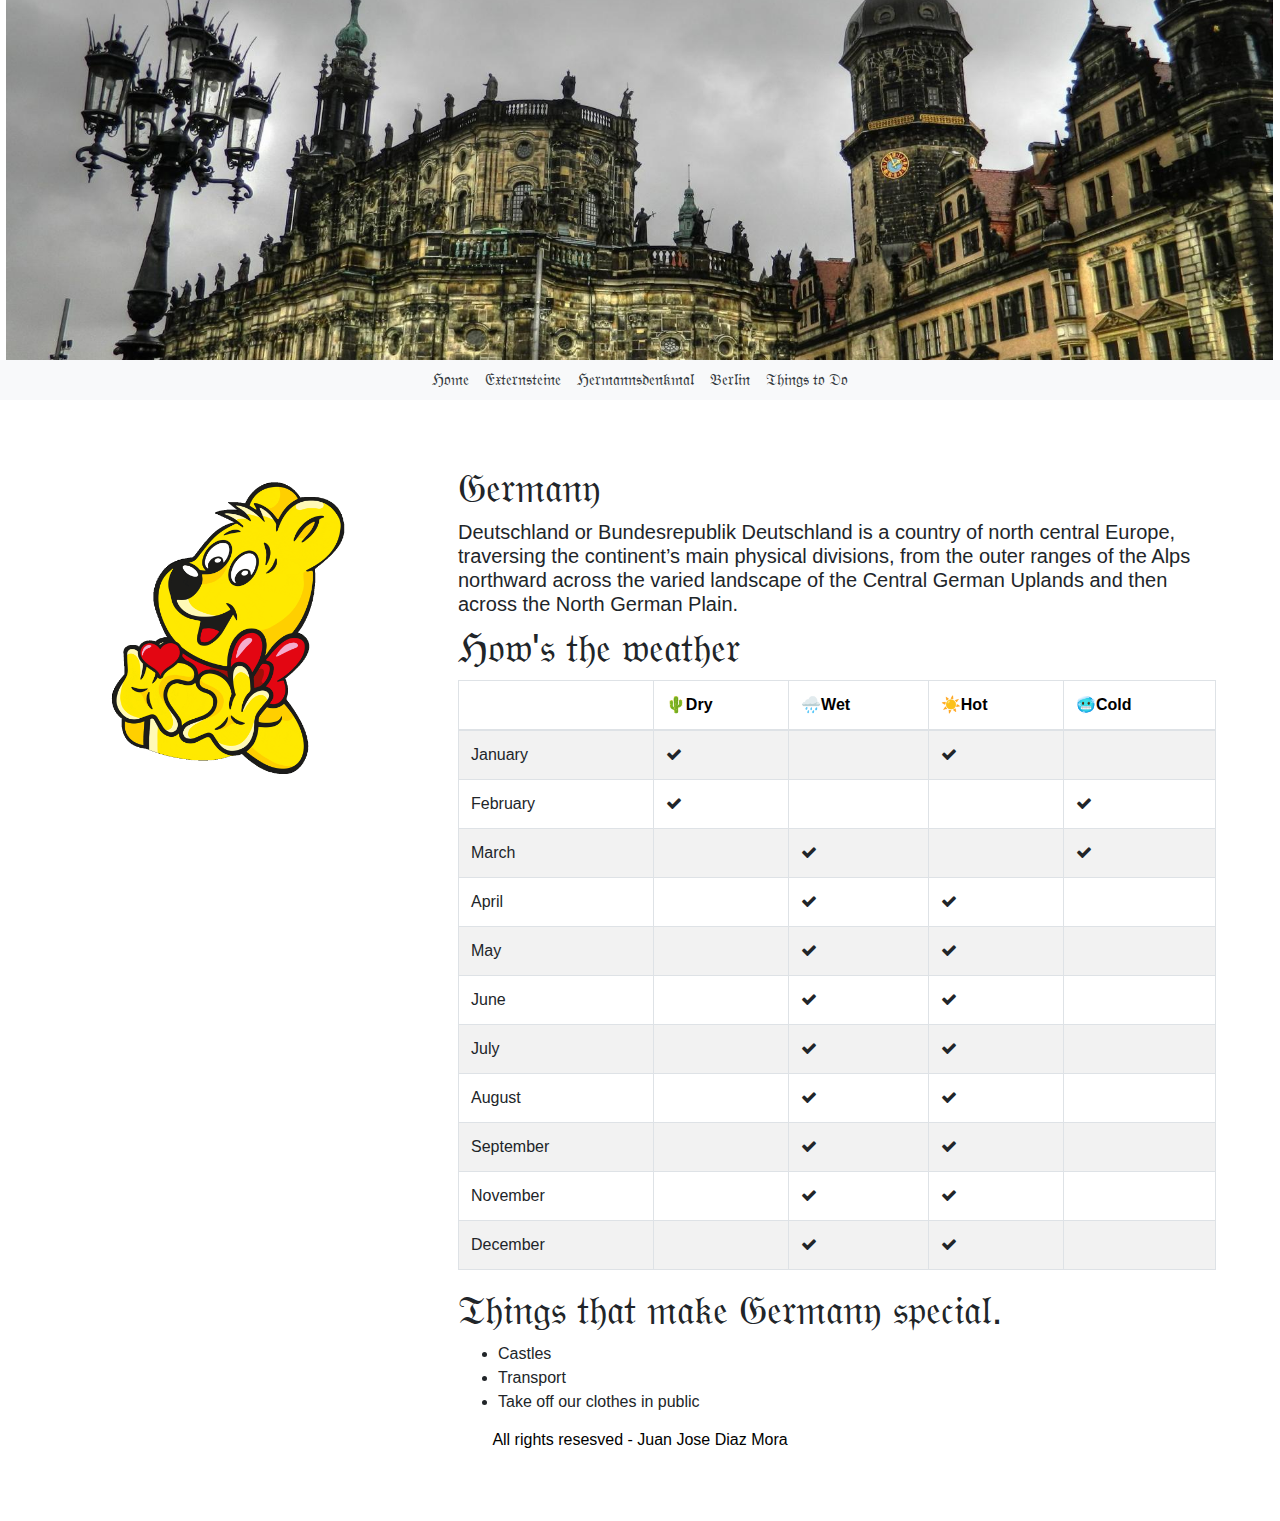
<file: index.html>
<!DOCTYPE html>
<html style="height:100%">
<head>
    <meta charset="UTF-8">
    <meta name="viewport" content="width=device-width, initial-scale=1.0">
    <link rel="stylesheet" type="text/css" href="styles.css">
    <link rel="stylesheet" href="https://maxcdn.bootstrapcdn.com/bootstrap/4.1.3/css/bootstrap.min.css">
    <link href="https://maxcdn.bootstrapcdn.com/font-awesome/4.7.0/css/font-awesome.min.css" rel="stylesheet">
    <script src="https://ajax.googleapis.com/ajax/libs/jquery/3.3.1/jquery.min.js"></script>
    <script src="https://cdnjs.cloudflare.com/ajax/libs/popper.js/1.14.3/umd/popper.min.js"></script>
    <script src="https://maxcdn.bootstrapcdn.com/bootstrap/4.1.3/js/bootstrap.min.js"></script>
    <title>PROJECT 0 - Juan Jose Diaz Mora</title>
</head>
<body style="height:100%">
    <header class="container-fluid text-center">
    </header>
    <nav class="nav navbar-expand-sm justify-content-center bg-light">
     <ul class="navbar-nav">
        <li class="nav-item">
            <a class="nav-link text-dark" href="index.html">ℌ𝔬𝔪𝔢</a>
        </li>
        <li class="nav-item">
            <a class="nav-link text-dark" href="Externsteine.html">𝔈𝔵𝔱𝔢𝔯𝔫𝔰𝔱𝔢𝔦𝔫𝔢</a>
        </li>
        <li class="nav-item">
                <a class="nav-link text-dark" href="Hermannsdenkmal.html">ℌ𝔢𝔯𝔪𝔞𝔫𝔫𝔰𝔡𝔢𝔫𝔨𝔪𝔞𝔩</a>
        </li>
        <li class="nav-item">
                <a class="nav-link text-dark" href="Berlin.html">𝔅𝔢𝔯𝔩𝔦𝔫</a>
        </li>
        <li class="nav-item">
                <a class="nav-link text-dark"  href="Things to do.html">𝔗𝔥𝔦𝔫𝔤𝔰 𝔱𝔬 𝔇𝔬</a>
        </li>
     </ul>
    </nav>
    <main class="row">
        <div class="col-sm-4">
            <img class="img-responsive" src="giphy.gif">
        </div>
        <div class="col-sm-8 ">
                <h1>𝔊𝔢𝔯𝔪𝔞𝔫𝔶</h1>
                <h5>
Deutschland or Bundesrepublik Deutschland is a country of north central Europe, traversing the continent’s main physical divisions, from the outer ranges of the Alps northward across the varied landscape of the Central German Uplands and then across the North German Plain.

                </h5>
                    <h1>ℌ𝔬𝔴'𝔰 𝔱𝔥𝔢 𝔴𝔢𝔞𝔱𝔥𝔢𝔯</h1>
                 <table class="table table-striped table-bordered tabelka">

                    <thead>
                        <tr>
                            <th></th><th>🌵Dry</th><th>🌧️Wet</th><th>☀️Hot</th><th>🥶Cold</th>
                        </tr>
                    </thead>
                    <tbody>
                        <tr>
                            <td>January</td><td><span class="fa fa-check"></span></td><td></td><td><span class="fa fa-check"></span></td><td></td>
                        </tr>
                        <tr>
                            <td>February</td><td><span class="fa fa-check"></span></td><td></td><td></td><td><span class="fa fa-check"></span></td>

                        </tr>
                        <tr>
                            <td>March</td><td></td><td><span class="fa fa-check"></span></td><td></td><td><span class="fa fa-check"></span></td>
                        </tr>
                        <tr>
                             <td>April</td><td></td><td><span class="fa fa-check"></span></td><td><span class="fa fa-check"></span></td><td></td>
                        </tr>
                        <tr>
                             <td>May</td><td></td><td><span class="fa fa-check"></span></td><td><span class="fa fa-check"></span></td><td></td>
                        </tr>
                        <tr>
                             <td>June</td><td></td><td><span class="fa fa-check"></span></td><td><span class="fa fa-check"></span></td><td></td>
                        </tr>
                        <tr>
                             <td>July</td><td></td><td><span class="fa fa-check"></span></td><td><span class="fa fa-check"></span></td><td></td>
                        </tr>
                        <tr>
                             <td>August</td><td></td><td><span class="fa fa-check"></span></td><td><span class="fa fa-check"></span></td><td></td>
                        </tr>
                        <tr>
                             <td>September</td><td></td><td><span class="fa fa-check"></span></td><td><span class="fa fa-check"></span></td><td></td>
                        </tr>
                        <tr>
                             <td>November</td><td></td><td><span class="fa fa-check"></span></td><td><span class="fa fa-check"></span></td><td></td>
                        </tr>
                        <tr>
                             <td>December</td><td></td><td><span class="fa fa-check"></span></td><td><span class="fa fa-check"></span></td><td></td>
                        </tr>
                    </tbody>

                 </table>
                 <h1>𝔗𝔥𝔦𝔫𝔤𝔰 𝔱𝔥𝔞𝔱 𝔪𝔞𝔨𝔢 𝔊𝔢𝔯𝔪𝔞𝔫𝔶 𝔰𝔭𝔢𝔠𝔦𝔞𝔩.</h1>
                 <ul>
  <li>Castles</li>
  <li>Transport</li>
  <li>Take off our clothes in public</li>
</ul>

        </div>
        <div class="col-sm-12" id="footer">
            <h6>All rights resesved - Juan Jose Diaz Mora</h6>

        </div>
    </main>
</body>
</html>
</file>
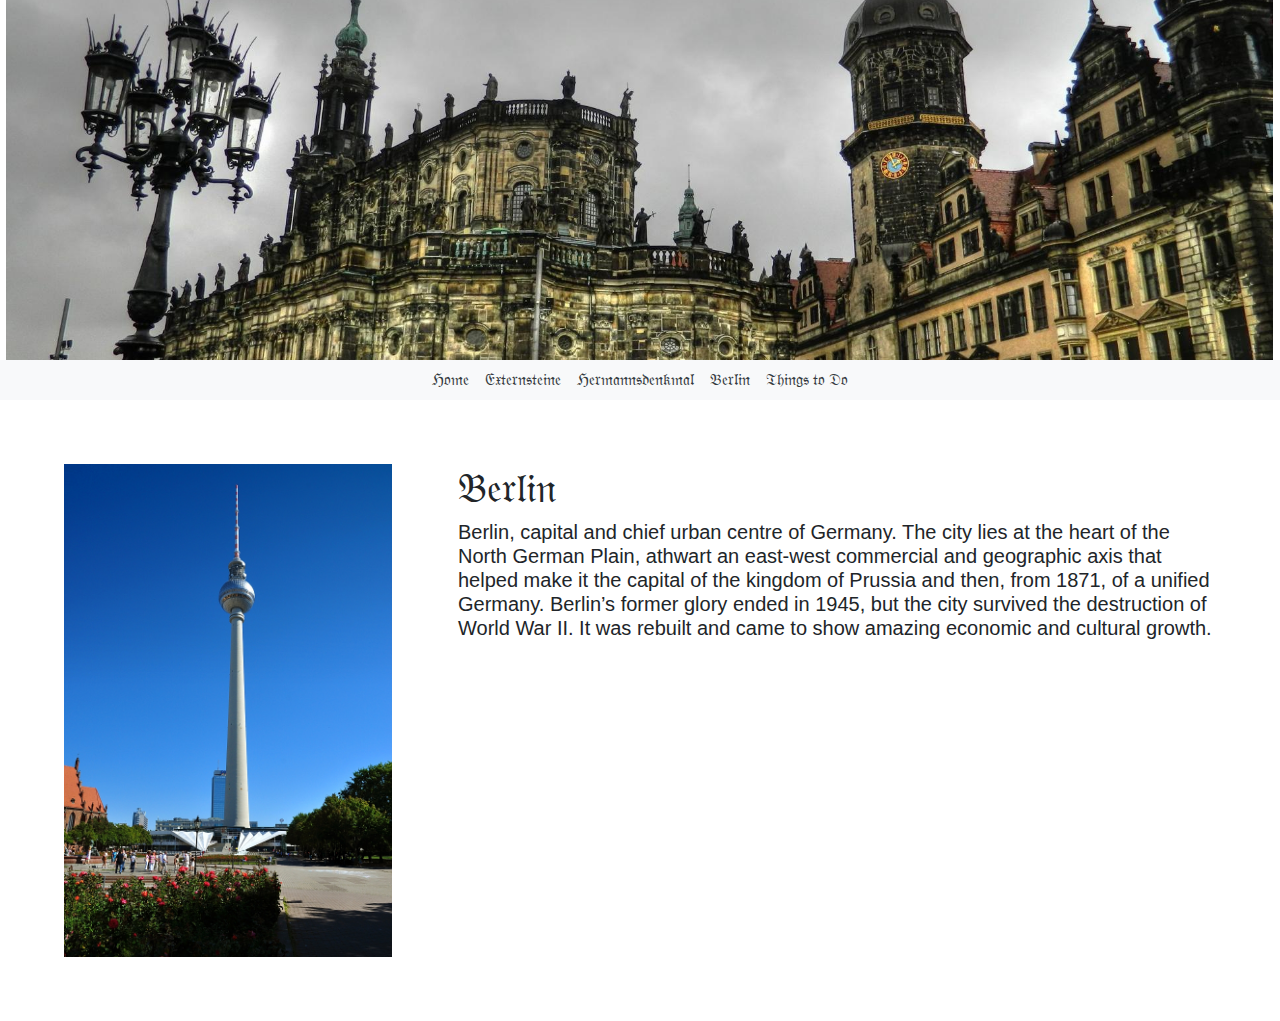
<file: Berlin.html>
<!DOCTYPE html>
<html style="height:100%">
<head>
    <meta charset="UTF-8">
    <meta name="viewport" content="width=device-width, initial-scale=1.0">
    <link rel="stylesheet" type="text/css" href="styles.css">
    <link rel="stylesheet" href="https://maxcdn.bootstrapcdn.com/bootstrap/4.1.3/css/bootstrap.min.css">
    <script src="https://ajax.googleapis.com/ajax/libs/jquery/3.3.1/jquery.min.js"></script>
    <script src="https://cdnjs.cloudflare.com/ajax/libs/popper.js/1.14.3/umd/popper.min.js"></script>
    <script src="https://maxcdn.bootstrapcdn.com/bootstrap/4.1.3/js/bootstrap.min.js"></script>
    <title>𝔊𝔢𝔯𝔪𝔞𝔫𝔶</title>
</head>
<body style="height:100%">
    <header class="container-fluid text-center">
    </header>
    <nav class="nav navbar-expand-sm justify-content-center bg-light">
     <ul class="navbar-nav">
        <li class="nav-item">
            <a class="nav-link text-dark" href="index.html">ℌ𝔬𝔪𝔢</a>
        </li>
        <li class="nav-item">
            <a class="nav-link text-dark" href="Externsteine.html">𝔈𝔵𝔱𝔢𝔯𝔫𝔰𝔱𝔢𝔦𝔫𝔢</a>
        </li>
        <li class="nav-item">
                <a class="nav-link text-dark" href="Hermannsdenkmal.html">ℌ𝔢𝔯𝔪𝔞𝔫𝔫𝔰𝔡𝔢𝔫𝔨𝔪𝔞𝔩</a>
        </li>
        <li class="nav-item">
                <a class="nav-link text-dark" href="Berlin.html">𝔅𝔢𝔯𝔩𝔦𝔫</a>
        </li>
        <li class="nav-item">
                <a class="nav-link text-dark"  href="Things to do.html">𝔗𝔥𝔦𝔫𝔤𝔰 𝔱𝔬 𝔇𝔬</a>
        </li>
     </ul>
    </nav>
    <main class="row">
        <div class="col-sm-4">
            <img class="img-responsive" src="berlin-fernsehturm.jpg">
        </div>
        <div class="col-sm-8 ">
                <h1>𝔅𝔢𝔯𝔩𝔦𝔫</h1>
                <h5>
                        Berlin, capital and chief urban centre of Germany. The city lies at the heart of the North German Plain, athwart an east-west commercial and geographic axis that helped make it the capital of the kingdom of Prussia and then, from 1871, of a unified Germany. Berlin’s former glory ended in 1945, but the city survived the destruction of World War II. It was rebuilt and came to show amazing economic and cultural growth.</h5>
        </div>
    </main>
</body>
</html>
</file>
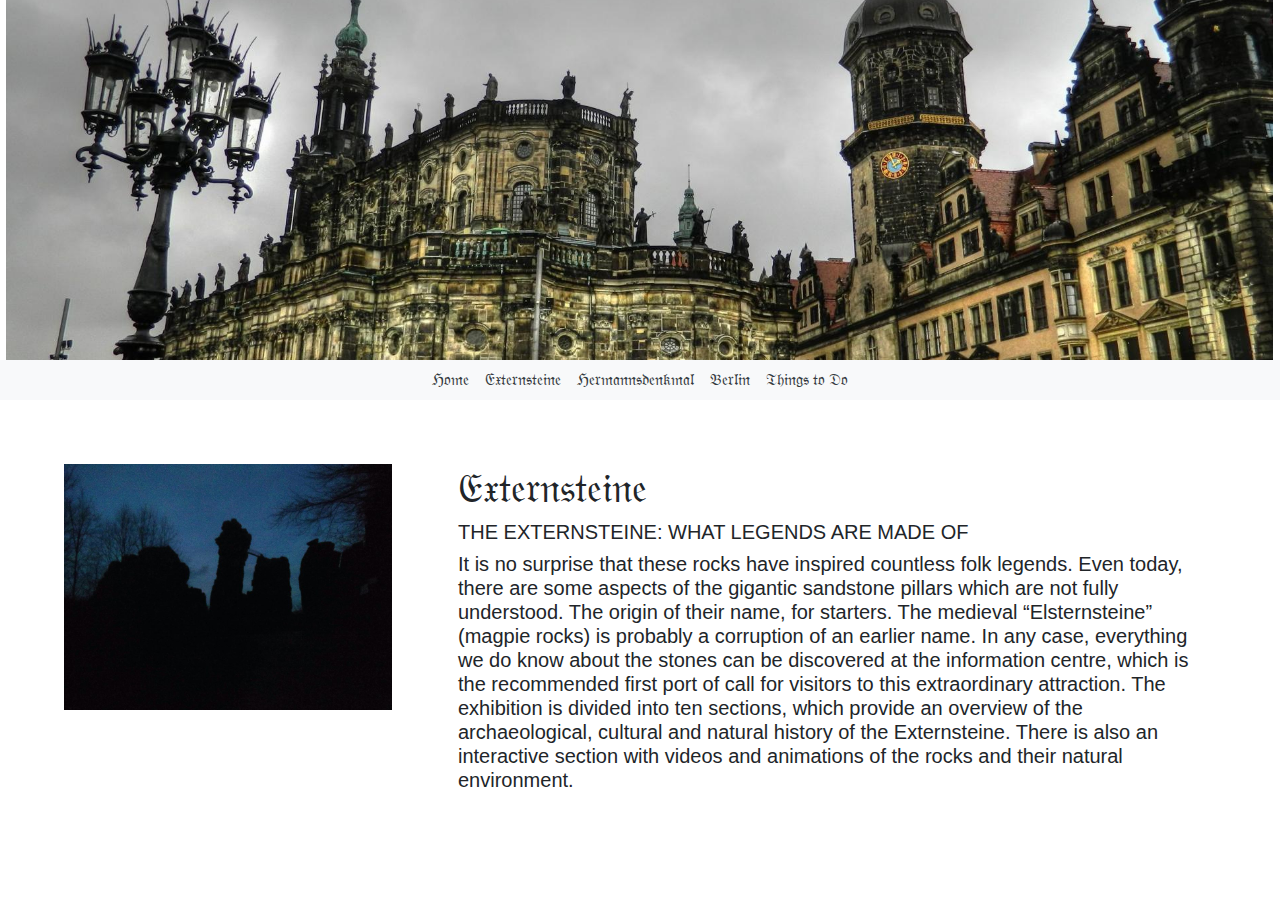
<file: Externsteine.html>
<!DOCTYPE html>
<html style="height:100%">
<head>
    <meta charset="UTF-8">
    <meta name="viewport" content="width=device-width, initial-scale=1.0">
    <link rel="stylesheet" type="text/css" href="styles.css">
    <link rel="stylesheet" href="https://maxcdn.bootstrapcdn.com/bootstrap/4.1.3/css/bootstrap.min.css">
    <script src="https://ajax.googleapis.com/ajax/libs/jquery/3.3.1/jquery.min.js"></script>
    <script src="https://cdnjs.cloudflare.com/ajax/libs/popper.js/1.14.3/umd/popper.min.js"></script>
    <script src="https://maxcdn.bootstrapcdn.com/bootstrap/4.1.3/js/bootstrap.min.js"></script>
    <title>𝔊𝔢𝔯𝔪𝔞𝔫𝔶</title>
</head>
<body style="height:100%">
    <header class="container-fluid text-center">
    </header>
    <nav class="nav navbar-expand-sm justify-content-center bg-light">
     <ul class="navbar-nav">
        <li class="nav-item">
            <a class="nav-link text-dark" href="index.html">ℌ𝔬𝔪𝔢</a>
        </li>
        <li class="nav-item">
            <a class="nav-link text-dark" href="Externsteine.html">𝔈𝔵𝔱𝔢𝔯𝔫𝔰𝔱𝔢𝔦𝔫𝔢</a>
        </li>
        <li class="nav-item">
                <a class="nav-link text-dark" href="Hermannsdenkmal.html">ℌ𝔢𝔯𝔪𝔞𝔫𝔫𝔰𝔡𝔢𝔫𝔨𝔪𝔞𝔩</a>
        </li>
        <li class="nav-item">
                <a class="nav-link text-dark" href="Berlin.html">𝔅𝔢𝔯𝔩𝔦𝔫</a>
        </li>
        <li class="nav-item">
                <a class="nav-link text-dark"  href="Things to do.html">𝔗𝔥𝔦𝔫𝔤𝔰 𝔱𝔬 𝔇𝔬</a>
        </li>
     </ul>
    </nav>
    <main class="row">
        <div class="col-sm-4">
            <img class="img-responsive" src="81979749_1245853778945903_1908217041483988992_o.jpg">
        </div>
        <div class="col-sm-8 ">
                <h1>𝔈𝔵𝔱𝔢𝔯𝔫𝔰𝔱𝔢𝔦𝔫𝔢</h1>
                <h5>THE EXTERNSTEINE: WHAT LEGENDS ARE MADE OF</h5>
                <h5>
It is no surprise that these rocks have inspired countless folk legends. Even today, there are some aspects of the gigantic sandstone pillars which are not fully understood. The origin of their name, for starters. The medieval “Elsternsteine” (magpie rocks) is probably a corruption of an earlier name. In any case, everything we do know about the stones can be discovered at the information centre, which is the recommended first port of call for visitors to this extraordinary attraction. The exhibition is divided into ten sections, which provide an overview of the archaeological, cultural and natural history of the Externsteine. There is also an interactive section with videos and animations of the rocks and their natural environment.</h5>
        </div>
    </main>
</body>
</html>
</file>
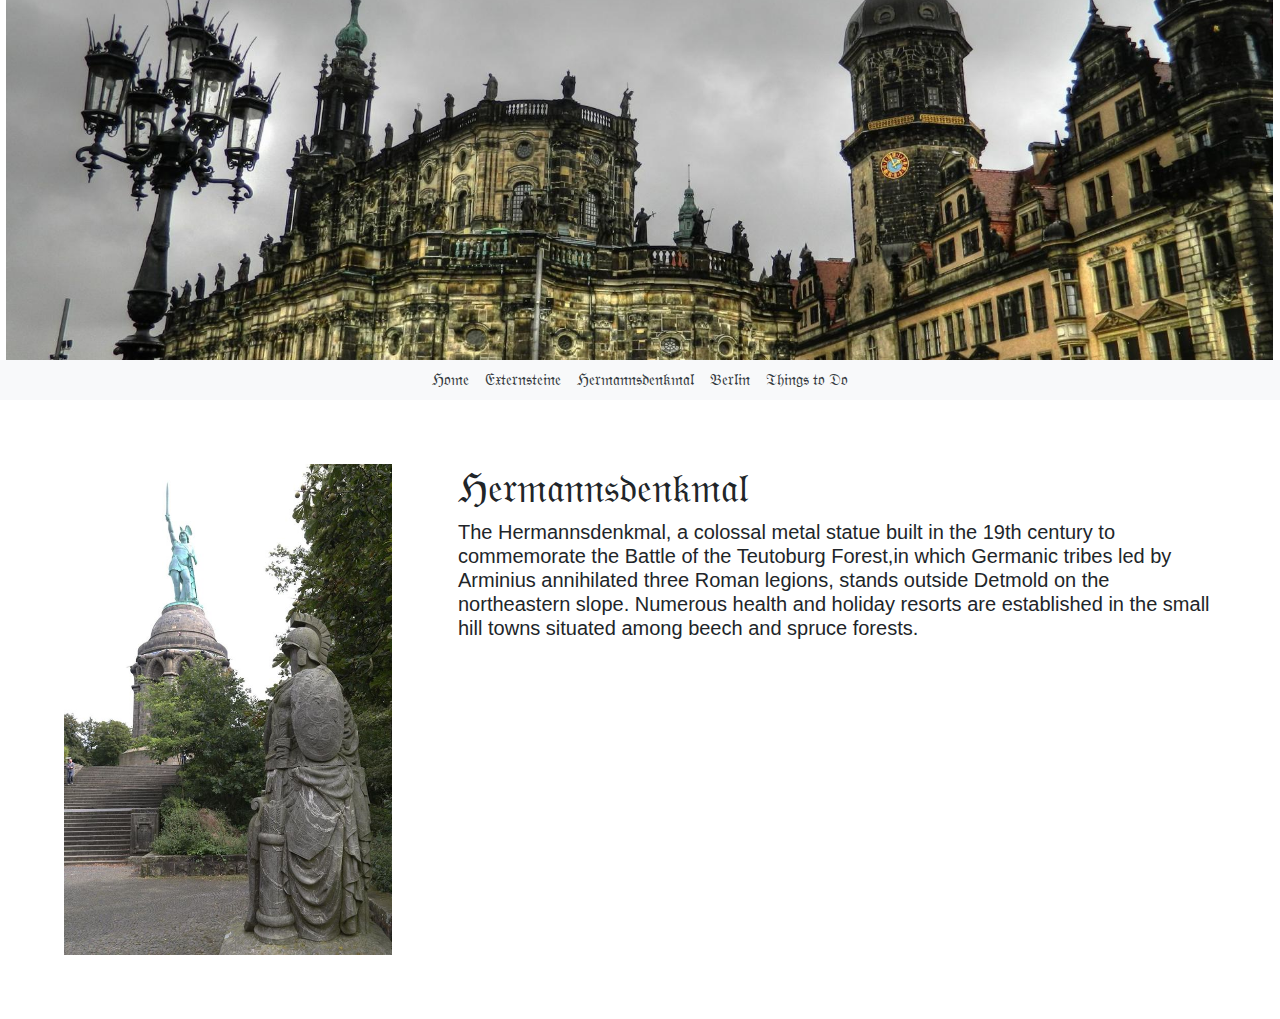
<file: Hermannsdenkmal.html>
<!DOCTYPE html>
<html style="height:100%">
<head>
    <meta charset="UTF-8">
    <meta name="viewport" content="width=device-width, initial-scale=1.0">
    <link rel="stylesheet" type="text/css" href="styles.css">
    <link rel="stylesheet" href="https://maxcdn.bootstrapcdn.com/bootstrap/4.1.3/css/bootstrap.min.css">
    <script src="https://ajax.googleapis.com/ajax/libs/jquery/3.3.1/jquery.min.js"></script>
    <script src="https://cdnjs.cloudflare.com/ajax/libs/popper.js/1.14.3/umd/popper.min.js"></script>
    <script src="https://maxcdn.bootstrapcdn.com/bootstrap/4.1.3/js/bootstrap.min.js"></script>
    <title>𝔊𝔢𝔯𝔪𝔞𝔫𝔶</title>
</head>
<body style="height:100%">
    <header class="container-fluid text-center">
    </header>
    <nav class="nav navbar-expand-sm justify-content-center bg-light">
     <ul class="navbar-nav">
        <li class="nav-item">
            <a class="nav-link text-dark" href="index.html">ℌ𝔬𝔪𝔢</a>
        </li>
        <li class="nav-item">
            <a class="nav-link text-dark" href="Externsteine.html">𝔈𝔵𝔱𝔢𝔯𝔫𝔰𝔱𝔢𝔦𝔫𝔢</a>
        </li>
        <li class="nav-item">
                <a class="nav-link text-dark" href="Hermannsdenkmal.html">ℌ𝔢𝔯𝔪𝔞𝔫𝔫𝔰𝔡𝔢𝔫𝔨𝔪𝔞𝔩</a>
        </li>
        <li class="nav-item">
                <a class="nav-link text-dark" href="Berlin.html">𝔅𝔢𝔯𝔩𝔦𝔫</a>
        </li>
        <li class="nav-item">
                <a class="nav-link text-dark"  href="Things to do.html">𝔗𝔥𝔦𝔫𝔤𝔰 𝔱𝔬 𝔇𝔬</a>
        </li>
     </ul>
    </nav>
    <main class="row">
        <div class="col-sm-4">
            <img class="img-responsive" src="80494435_1235103703354244_5608299043064119296_o.jpg">
        </div>
        <div class="col-sm-8 ">
                <h1>ℌ𝔢𝔯𝔪𝔞𝔫𝔫𝔰𝔡𝔢𝔫𝔨𝔪𝔞𝔩</h1>
                <h5>
                        The Hermannsdenkmal, a colossal metal statue built in the 19th century to commemorate the Battle of the Teutoburg Forest,in which Germanic tribes led by Arminius annihilated three Roman legions, stands outside Detmold on the northeastern slope. Numerous health and holiday resorts are established in the small hill towns situated among beech and spruce forests.</h5>
        </div>
    </main>
</body>
</html>
</file>
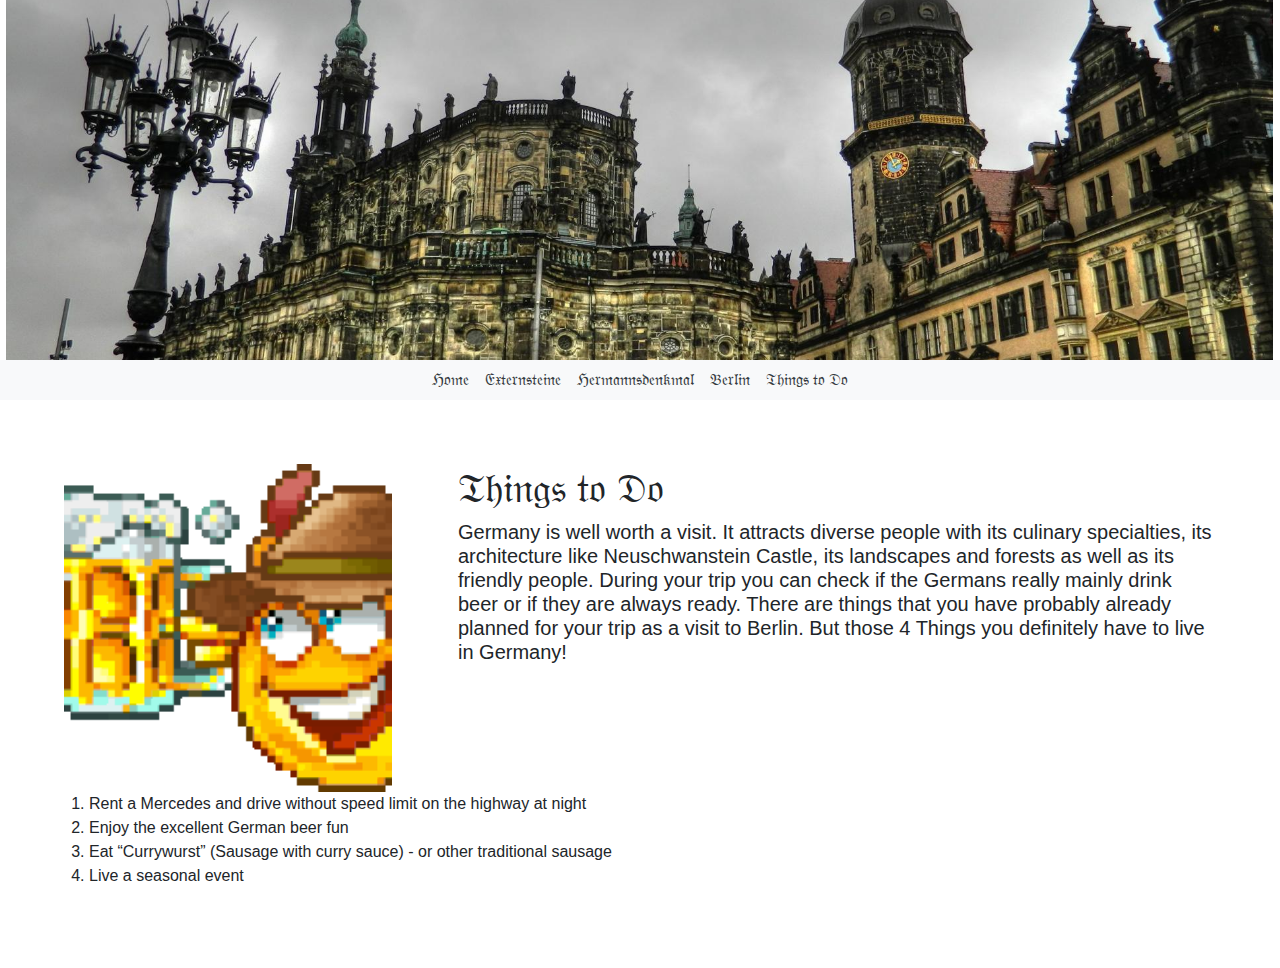
<file: Things to do.html>
<!DOCTYPE html>
<html style="height:100%">
<head>
    <meta charset="UTF-8">
    <meta name="viewport" content="width=device-width, initial-scale=1.0">
    <link rel="stylesheet" type="text/css" href="styles.css">
    <link rel="stylesheet" href="https://maxcdn.bootstrapcdn.com/bootstrap/4.1.3/css/bootstrap.min.css">
    <script src="https://ajax.googleapis.com/ajax/libs/jquery/3.3.1/jquery.min.js"></script>
    <script src="https://cdnjs.cloudflare.com/ajax/libs/popper.js/1.14.3/umd/popper.min.js"></script>
    <script src="https://maxcdn.bootstrapcdn.com/bootstrap/4.1.3/js/bootstrap.min.js"></script>
    <title>𝔊𝔢𝔯𝔪𝔞𝔫𝔶</title>
</head>
<body style="height:100%">
    <header class="container-fluid text-center">
    </header>
    <nav class="nav navbar-expand-sm justify-content-center bg-light">
     <ul class="navbar-nav">
        <li class="nav-item">
            <a class="nav-link text-dark" href="index.html">ℌ𝔬𝔪𝔢</a>
        </li>
        <li class="nav-item">
            <a class="nav-link text-dark" href="Externsteine.html">𝔈𝔵𝔱𝔢𝔯𝔫𝔰𝔱𝔢𝔦𝔫𝔢</a>
        </li>
        <li class="nav-item">
                <a class="nav-link text-dark" href="Hermannsdenkmal.html">ℌ𝔢𝔯𝔪𝔞𝔫𝔫𝔰𝔡𝔢𝔫𝔨𝔪𝔞𝔩</a>
        </li>
        <li class="nav-item">
                <a class="nav-link text-dark" href="Berlin.html">𝔅𝔢𝔯𝔩𝔦𝔫</a>
        </li>
        <li class="nav-item">
                <a class="nav-link text-dark"  href="Things to do.html">𝔗𝔥𝔦𝔫𝔤𝔰 𝔱𝔬 𝔇𝔬</a>
        </li>
     </ul>
    </nav>
    <main class="row">
        <div class="col-sm-4">
            <img class="img-responsive" src="german_beer.gif~c200.gif">
        </div>
        <div class="col-sm-8 ">
                <h1>𝔗𝔥𝔦𝔫𝔤𝔰 𝔱𝔬 𝔇𝔬</h1>
                <h5>
                        Germany is well worth a visit. It attracts diverse people with its culinary specialties, its architecture like Neuschwanstein Castle, its landscapes and forests as well as its friendly people. During your trip you can check if the Germans really mainly drink beer or if they are always ready. There are things that you have probably already planned for your trip as a visit to Berlin. But those 4 Things you definitely have to live in Germany!</h5>
        </div>
        
        <ol>
  <li>Rent a Mercedes and drive without speed limit on the highway at night</li>
  <li>Enjoy the excellent German beer fun</li>
  <li>Eat “Currywurst” (Sausage with curry sauce) - or other traditional sausage</li>
  <li>Live a seasonal event</li>
</ol>

    </main>
</body>
</html>
</file>
<file: styles.css>
header {
  height: 40%;
  background-image: url(100935.jpg);
  background-repeat: no-repeat;
  background-position: center;
  background-size: 99%;
}

.nav-item:hover {
  background-color: #b9bdb9;
}

@media screen and (max-width: 650px) {
  header {
    background-image: url(100935.jpg);
  }
}
img {
  width: 90%;
}

.row {
  padding: 5%;
}

#footer {
  text-align: center;
}

#footer > h6 {
  color: black;
}

#footer h6:hover {
  color: blue;
}

#footer h6 {
  font-family: "Lucida Sans", "Lucida Sans Regular", "Lucida Grande", "Lucida Sans Unicode", Geneva, Verdana, sans-serif;
}

th {
  color: black;
}
</file>
